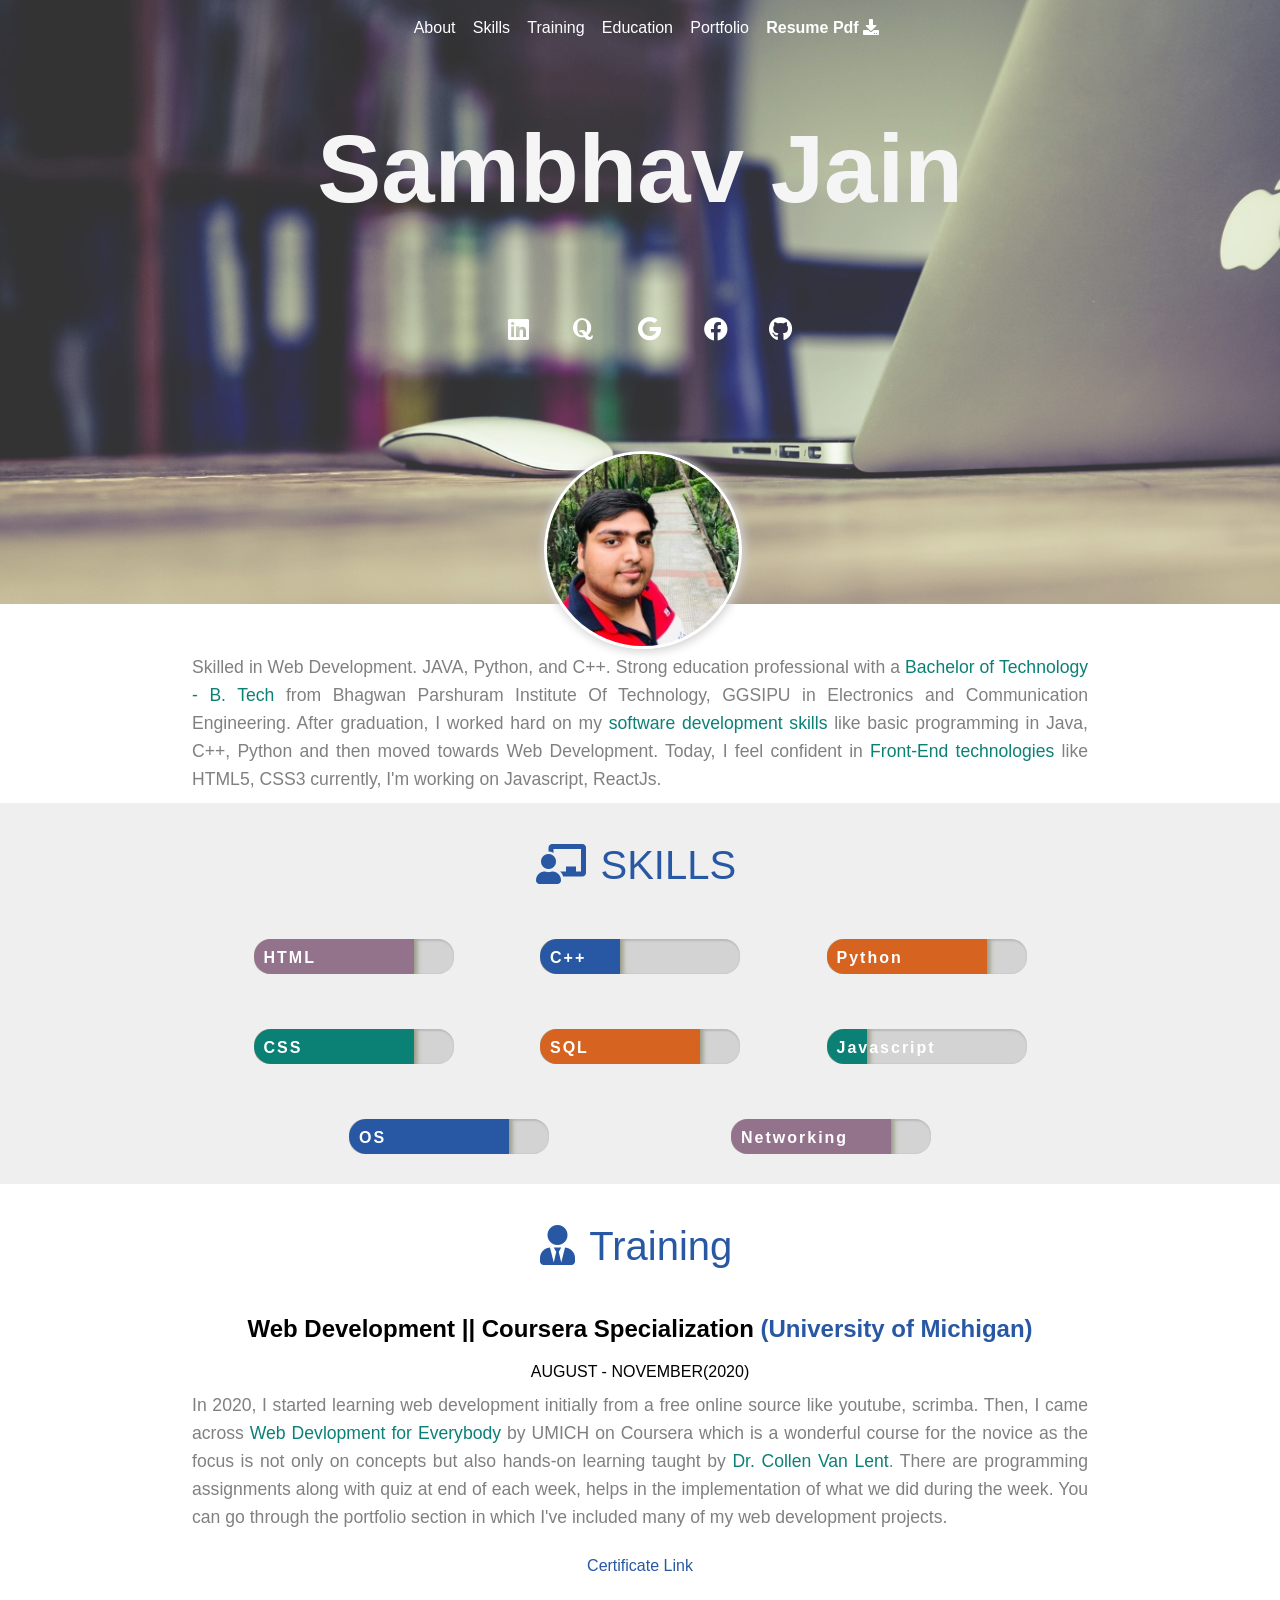
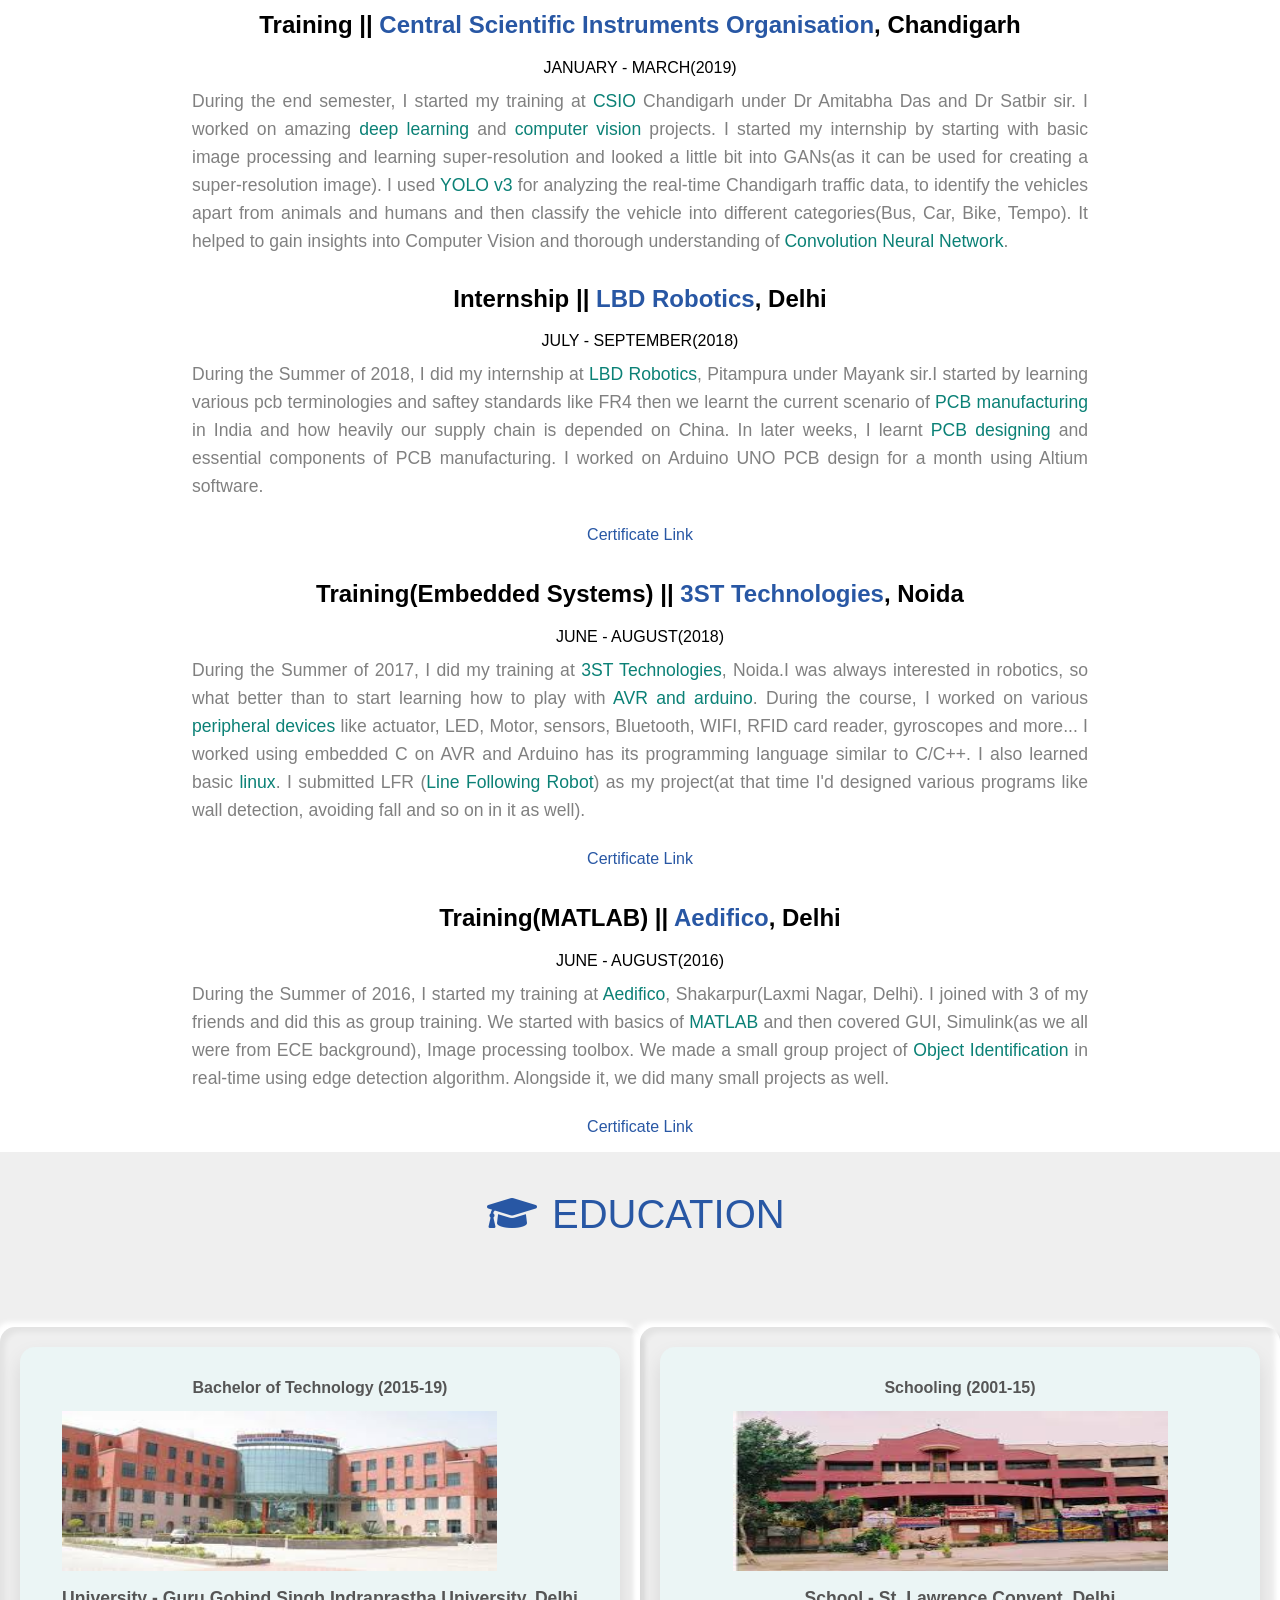
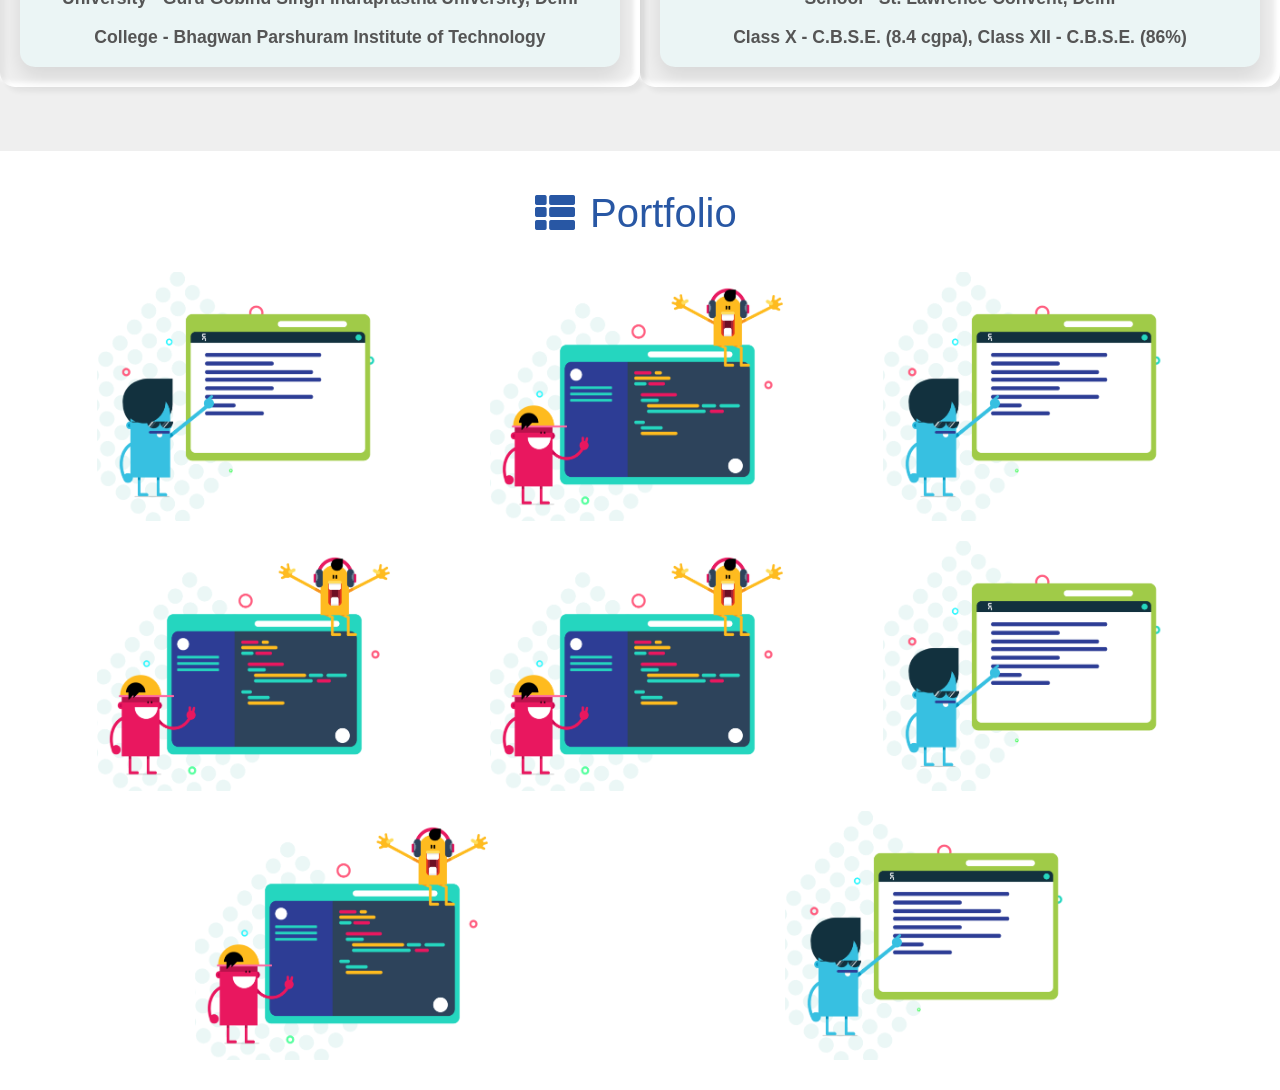
<file: index.html>
<!DOCTYPE HTML>
<HTML lang="en">
<head>
    <meta charset="UTF-8">
    <meta name="viewport" content="width=device-width, initial-scale=1.0">
    <title>Sambhav Jain</title>
    <link rel ="icon" type="image/jpg" href="assets/images/Sambhav.jpg">
    <link rel="stylesheet" href="assets/css/all.css">
    <link rel ="stylesheet" href="assets/css/resume.css">
    </head>
<body>
    <header id = "page_header">
        <nav>
            <ul class="horizontal-list">
                <!-- <li><a href = "#">Home</a></li> -->
                <li><a href = "#about">About</a></li>
                <li><a href = "#skills">Skills</a></li>
                <li><a href = "#training">Training</a></li>
                <li><a href = "#education">Education</a></li>
                <li><a href = "#portfolio">Portfolio</a></li>
                <li id = "download"><a href="assets/pdf/Sambhav_Jain(Resume).pdf" download title="Click to download the PDF">Resume Pdf <i class="fas fa-download"></i></a></li>
                <!-- <li><a href = "#contact">Contact</a></li> -->
            </ul>
        </nav>
        <div id = "name-social">
            <div id="name"><h1>Sambhav Jain</h1></div>
            <div>
                <ul class="horizontal-list social">
                    <li>
                        <a href ="https://www.linkedin.com/in/sambhav-jain-634559119/" target="_blank">
                            <i class="fab fa-linkedin"></i>
                        </a>
                    </li>
                    <li>
                        <a href ="https://www.quora.com/profile/Sam-Jain-29" target="_blank">
                            <i class="fab fa-quora"></i>
                        </a>
                    </li>
                    <li>
                        <a href ="mailto:samjain2824@gmail.com">
                            <i class="fab fa-google"></i>
                        </a>
                    </li>
                    <li>
                        <a href ="https://www.facebook.com/samjain2017/" target="_blank">
                            <i class="fab fa-facebook"></i>
                        </a>
                    </li>
                    <li>
                        <a href ="https://github.com/Sambhav-Jain" target="_blank">
                            <i class="fab fa-github"></i>
                        </a>
                    </li>
                </ul>
            </div>
        </div>
    </header>
    <main>
        <section id ="about">
            <div><img src ='assets/images/Sambhav.jpg' alt = "Sambhav"></div>
            <p>
                Skilled in Web Development. JAVA, Python, and C++. Strong education professional with a <span class = "highlight">Bachelor of Technology - B. Tech</span> from Bhagwan Parshuram Institute Of Technology, GGSIPU in Electronics and Communication Engineering. After graduation, I worked hard on my <span class = "highlight">software development skills</span> like basic programming in Java, C++, Python and then moved towards Web Development. Today, I feel confident in <span class = "highlight">Front-End technologies</span> like HTML5, CSS3 currently, I'm working on Javascript, ReactJs.
            </p>
        </section>


        <section id = "skills">
            <h1 class = "section-heading">
                <span><i class="fas fa-chalkboard-teacher"></i></span> 
                <span>SKILLS</span>
            </h1>
            <div id ="skill-display">
                <div class= "skill-progress">
                    <div class="eighty-percent mb-light-purple">
                        <div class="skill-name">
                            <span> HTML </span>
                        </div>
                    </div>
                </div>
                <div class= "skill-progress">
                    <div class="forty-percent mb-blue">
                        <div class="skill-name">
                            <span> C++ </span>
                        </div>
                    </div>
                </div>
            
                <div class= "skill-progress">
                    <div class="eighty-percent mb-orange">
                        <div class="skill-name">
                            <span> Python </span>
                        </div>
                    </div>
                </div>
            
                <div class= "skill-progress">
                    <div class="eighty-percent mb-teal">
                        <div class="skill-name">
                            <span> CSS </span>
                        </div>
                    </div>
                </div>
            
               
                <div class= "skill-progress">
                    <div class="eighty-percent mb-orange">
                        <div class="skill-name">
                            <span> SQL </span>
                        </div>
                    </div>
                </div>
             
                 <div class= "skill-progress">
                    <div class="twenty-percent mb-teal">
                        <div class="skill-name">
                            <span> Javascript </span>
                        </div>
                    </div>
                </div>
            
                <div class="skill-progress">
                    <div class="eighty-percent mb-blue">
                        <div class="skill-name">
                            <span> OS</span>
                        </div>
                    </div>
                </div>
                <div class="skill-progress">
                    <div class="eighty-percent mb-light-purple">
                        <div class="skill-name">
                            <span> Networking </span>
                        </div>
                    </div>
                </div>
            </div>
        </section>


        <section id = "training">
            <h1 class = "section-heading">
                <span><i class="fas fa-user-tie"></i></span> 
                <span>Training</span>
            </h1>

            <h2>Web Development  <span class="detail"> || Coursera Specialization <a target = "_blank" href="https://umich.edu/">(University of  Michigan)</a>  </span> </h2>
            <span>AUGUST - NOVEMBER(2020)</span>
            <p class = "details">
                In 2020, I started learning web development initially from a free online source like youtube, scrimba. Then, I came across <span class = "highlight">Web Devlopment for Everybody</span> by UMICH on Coursera which is a wonderful course for the novice as the focus is not only on concepts but also hands-on learning taught by <span class = "highlight">Dr. Collen Van Lent</span>. There are programming assignments along with quiz at end of each week, helps in the implementation of what we did during the week. You can go through the portfolio section in which I've included many of my web development projects.
            </p>
            <p>
                <a target = "_blank" href="https://www.coursera.org/account/accomplishments/certificate/HAKWAWQAQDEB">Certificate Link</a>
            </p>

            <h2>Training <span class="detail"> || <a target = "_blank" href = "https://www.csio.res.in/">Central Scientific Instruments Organisation</a>, Chandigarh </span> </h2>
            <span>JANUARY - MARCH(2019)</span>
            <p class = "details">
                During the end semester, I started my training at <span class = "highlight">CSIO</span> Chandigarh under Dr Amitabha Das and Dr Satbir sir. I worked on amazing <span class = "highlight">deep learning</span> and <span class = "highlight">computer vision</span> projects.  I started my internship by starting with basic image processing and learning super-resolution and looked a little bit into GANs(as it can be used for creating a super-resolution image). I used <span class = "highlight">YOLO v3</span> for analyzing the real-time Chandigarh traffic data, to identify the vehicles apart from animals and humans and then classify the vehicle into different categories(Bus, Car, Bike, Tempo). It helped to gain insights into Computer Vision and thorough understanding of <span class = "highlight">Convolution Neural Network</span>. 
            </p>

            <h2>Internship <span class="detail"> || <a target = "_blank" href="http://www.lbdrobotics.com/">LBD Robotics</a>, Delhi </span> </h2>
            <span>JULY - SEPTEMBER(2018)</span>
            <p class = "details">
                During the Summer of 2018, I did my internship at <span class = "highlight">LBD Robotics</span>, Pitampura under Mayank sir.I
                started by learning various pcb terminologies and saftey standards like FR4 then we learnt the current scenario of <span class = "highlight">PCB manufacturing</span> in India and how heavily our supply chain is depended on China. In later weeks, I learnt <span class = "highlight">PCB designing</span> and essential components of PCB manufacturing. I worked on Arduino UNO PCB design for a month using Altium software.
            </p>
            <p><a target = "_blank" href="https://sambhav-jain.github.io/Certificates/lbdrobotics-inter-certificate.jpg">Certificate Link</a></p>

            <h2>Training(Embedded Systems) <span class="detail"> || <a target = "_blank" href="http://3sttechnologies.com/">3ST Technologies</a>, Noida </span> </h2>
            <span>JUNE - AUGUST(2018)</span>
            <p class = "details">
                During the Summer of 2017, I did my training at <span class = "highlight">3ST Technologies</span>, Noida.I was always interested in robotics, so what better than to start learning how to play with <span class = "highlight">AVR and arduino</span>. During the course, I worked on various <span class = "highlight">peripheral devices</span> like actuator, LED, Motor, sensors, Bluetooth, WIFI, RFID card reader, gyroscopes and more... I worked using embedded C on AVR and Arduino has its programming language similar to C/C++. I also learned basic <span class = "highlight">linux</span>. I submitted LFR  (<span class = "highlight">Line Following Robot</span>) as my project(at that time I'd designed various programs like wall detection, avoiding fall and so on in it as well).
            </p>
            <p><a target = "_blank" href="https://sambhav-jain.github.io/Certificates/3STTechnologies-training-certificate.jpg">Certificate Link</a></p>

            <h2>Training(MATLAB) <span class="detail"> || <a target = "_blank" href="https://www.aedificogroup.com/">Aedifico</a>, Delhi </span> </h2>
            <span>JUNE - AUGUST(2016)</span>
            <p class = "details">
                During the Summer of 2016, I started my training at <span class = "highlight">Aedifico</span>, Shakarpur(Laxmi Nagar, Delhi). I joined with 3 of my friends and did this as group training. We started with basics of <span class = "highlight">MATLAB</span> and then covered GUI, Simulink(as we all were from ECE background), Image processing toolbox. We made a small group project of <span class = "highlight">Object Identification</span> in real-time using edge detection algorithm. Alongside it, we did many small projects as well.  
            </p>
            <p>
                <a target = "_blank" href="https://sambhav-jain.github.io/Certificates/aedifico-training-certificate.jpg">Certificate Link</a>
            </p>
            
        </section>


        <section id ="education">
            <h1 class = "section-heading">
                <span><i class="fas fa-graduation-cap"></i></span> 
                <span>EDUCATION</span>
            </h1>
            <div class="container">
                <div class = "card">
                    <div class = "box">
                        <div class = "content">
                            <h2 class = "title">Bachelor of Technology (2015-19)</h2>
                            <div id = "slider-frame">
                                <div id = "slider-images">
                                    <div class = "img-container">
                                        <img class = "card-img" src = "assets/images/GGSIPU.jpg" alt = "GGSIPU" title="Guru Gobind Singh Indraprastha University, Delhi">
                                    </div>
                                    <div class = "img-container">
                                        <img class = "card-img detail" src = "assets/images/bpit.jpg" alt = "BPIT" title="Bhagwan Parshuram Institute of Technology, Rohini">
                                    </div>
                                </div>
                            </div>
                            <h3 class ="footer"><span>University - </span>Guru Gobind Singh Indraprastha University, Delhi</h3>
                            <h3 class = "footer detail"><span class>College - </span>Bhagwan Parshuram Institute of Technology</h3>
                        </div>
                    </div>
                </div>
                <div class = "card">
                    <div class = "box">
                        <div class = content>
                            <h2 class = "title">Schooling (2001-15)</h2>
                            <div id = "slider-frame">
                                    <div class = "img-container">
                                        <img class = "card-img" src = "assets/images/school.jpg" alt = "School" title="St. Lawrence Convent, Delhi">
                                    </div>
                            </div>
                            <h3 class = "footer"><span>School - </span>St. Lawrence Convent, Delhi</h3>
                            <h3 class ="footer detail">
                                <span>Class X - </span>C.B.S.E. (8.4 cgpa), 
                                <span>Class XII - </span>C.B.S.E. (86%)
                            </h3>
                        </div>
                    </div>
                </div>
            </div>
        </section>


        <section id ="portfolio">
            <h1 class="section-heading mb75px">
                <span>
                    <i class="fas fa-th-list"></i>
                </span>
                <span> Portfolio </span>
            </h1>

            <div id="portfolio-container">

                <div class="portfolio-image-container">
                    <img src = "assets/images/p1.png" alt = "Project">
                    <div class="portfolio-details">
                        <h2 class = "project-name"> Blog Page </h2>
                        <p class = "project-detail">
                            This is a basic project using HTML and CSS to make blog page<span class="detail"> which has various sections like articles, author details, sidelinks, comment section.</span>
                        </p>
                        <a href = "" >Project</a>
                    </div>
                </div>
                
                <div class="portfolio-image-container">
                    <img src = "assets/images/p2.png" alt = "Project">
                    <div class="portfolio-details">
                        <h2 class = "project-name"> Trello </h2>
                        <p class = "project-detail">
                            This is a basic project using HTML and CSS to make Trello dashboard look alike.<span class="detail"> It has made full use of the flexbox (CSS) properties. It not only reflects the HTML skills but also CSS skills.</span>
                        </p>
                        <a href = "https://sambhav-jain.github.io/Trello/" target="_blank">Project</a>
                    </div>
                </div>

                <div class="portfolio-image-container">
                    <img src = "assets/images/p1.png" alt = "Project">
                    <div class="portfolio-details">
                        <h2 class = "project-name"> Google Search </h2>
                        <p class = "project-detail">
                            This is a clone of google search page made using CSS and HTML.<span class="detail"> It looks and works almost like google search page.</span>
                        </p>
                        <a href = "" target="_blank" >Project</a>
                    </div>
                </div>
                
                <div class="portfolio-image-container">
                    <img src = "assets/images/p2.png" alt = "Project">
                    <div class="portfolio-details">
                        <h2 class = "project-name"> Music Player </h2>
                        <p class = "project-detail">
                            This is an intermediate level project that uses all the CSS and HTML concepts. <span class="detail">I have even added click even without using javascript by toggling two div. Not Responsive in nature.</span>
                        </p>
                        <a href = "https://sambhav-jain.github.io/Asian-Music/" target="_blank" >Project</a>
                    </div>
                </div>

                <div class="portfolio-image-container">
                    <img src = "assets/images/p2.png" alt = "Project">
                    <div class="portfolio-details">
                        <h2 class = "project-name"> Restaurant </h2>
                        <p class = "project-detail">
                            This is my first Bootstrap fully functional website which is responsive in nature. <span class="detail">It makes use of almost all bootstrap components and utilities.</span>
                        </p>
                        <a href = "https://sambhav-jain.github.io/Delizioso-Ristorante/" target="_blank" >Project</a>
                    </div>
                </div>

                <div class="portfolio-image-container">
                    <img src = "assets/images/p1.png" alt = "Project">
                    <div class="portfolio-details">
                        <h2 class = "project-name"> Meme Generator</h2>
                        <p class = "project-detail">
                            <span class="detail">This project has been made using React Js.</span> I have used imgflip API to select a image randoml meme image on which you can add top and bottom text.<span class="detail"> Best viewed on pc/laptop.</span>
                        </p>
                        <a href = "http://fast-spoon.surge.sh/" target="_blank" >Project</a>
                    </div>
                </div>
                
                <div class="portfolio-image-container">
                    <img src = "assets/images/p2.png" alt = "Project">
                    <div class="portfolio-details">
                        <h2 class = "project-name"> Dynamic Forms </h2>
                        <p class = "project-detail">
                            <span class="detail">This project has been made using React Js.</span> It is a dynamic form which extracts JSON data from RESTcountries API based on conditional rendering.
                        </p>
                        <a href = "http://evasive-letter.surge.sh/" target="_blank" >Project</a>
                    </div>
                </div>
                
                <div class="portfolio-image-container">
                    <img src = "assets/images/p1.png" alt = "Project">
                    <div class="portfolio-details">
                        <h2 class = "project-name"> Shopping Cart </h2>
                        <p class = "project-detail">
                            <span class="detail">This project has been made using React Js.</span> We can increase or decrease the quantity of the items.<span class="detail"> I have also integrated firebase in this project to keep the database updated.</span>
                        </p>
                        <a href = "http://ratty-pain.surge.sh/" target="_blank" >Project</a>
                    </div>
                </div>
            </div>
        </section>


        <section id ="contact">

        </section>
    </main>
</body>
</HTML>
</file>
<file: assets/css/resume.css>
:root{
    --blue:#2857a4;
    --orange:#D6631F;    /* #ec4d1c; */
    --black:#555;
    --teal:#0b8176;
    --light-purple:#93738c;
    --white:#fff;
    --lightgray:#d3d3d3;
    --offwhite:#f3f3f3;
}
body{
    font-family:sans-serif;
    margin:0px;
}
.highlight{
    color:var(--teal);
} 
.horizontal-list, #name, #name-social, #about, .card .box .content, .portfolio-details{
    text-align:center;
}
                                      /* home section */
/* Page header */
#page_header{
    background-image:url(../images/macbook_mouse.jpg);
    background-size:cover;
    background-position:center ;
    background-attachment:fixed;
    height:65vh;
    opacity:0.8;
    padding-top:1.2rem;
}
.horizontal-list{
    list-style:none;
    padding-left:0px;
    margin:0px;
}
.horizontal-list li{
    display:inline-block;
    margin-left:1%;
}
.horizontal-list li a{
    color:var(--white);
    text-decoration:none;
}

nav li a {
    transition:color 0.5s, border-bottom 4s, ease-in-out 0.5s;
}
nav li a:hover {
    color:var(--lightgray);
    border-bottom:1px solid var(--offwhite);
}
#download a{
    transition:500ms ease-in-out;
    font-weight:700;
}
#download a:hover{
    border-bottom:none;
    color:var(--green);
    /* #0a4734; */
}
#name{
    margin:6% auto;
    color:var(--offwhite);
    font-size:3rem;
}
#social li{
    display:inline-block;
}
.social i{
    padding:1rem;
    width:1rem;
}
.social li{
    border-radius:40%;
}
.social i{
    font-size:1.5rem;
}
.social li:hover{
    box-shadow:0px 0px 15px 8px var(--offwhite);    /* #e6c4c4; */
}

                                            /* about section starts here */
section{
    width:100%;
    align-items:center; 
    display:flex;
    flex-direction:column;
}
section:nth-child(odd){
    background-color:var(--white);
}
section:nth-child(even){
    background-color:#9e9e9b29;
}

/*About Section*/
#about{
    height:auto;
    width:100%;
    position:relative;
}
#about div{
    height:12rem;
    width:12rem;
    margin-top:-17vh;
}
/*Profile image*/
#about img{
    height:100%;
    width:100%;
    border-radius:50%;
    border:3px solid var(--white);
    box-shadow:1px 1px 10px 2px #d3d3d3;
}
/*Description*/
.detail{
    display:inline;
}
.details,#about p{
    font-family:Arial,Helvetica,sans-serif;
    padding:10px;
    width:70%;
    height:100%;
    margin:auto;
    line-height:28px;
    font-weight:100;   
    font-size:1.1rem;
    text-align:justify;
    color:gray;
}
/*Section heading*/
.section-heading{
    padding:20px 10px 10px;
    font-weight:400;
    width:auto;
    margin-bottom:1rem;
}
.section-heading span{
    margin-right:0.5rem;
    font-size:2.5rem;
    display:inline-block;
    color:var(--blue);
}
.subsection-heading{
    font-size:1.8rem;
    font-weight:bold;
    color:var(--blue);
    /* #365d9b; */
}

/*Skill Section*/
#skill-display{
    width:70%;
    display:flex;
    flex-wrap:wrap;
    justify-content:space-evenly;
    min-height:30vh;
}
.skill-progress{
    border-radius:1rem;
    box-shadow:1px 1px 2px 1px #b9b9b9 inset;
    margin:25px;
    background-color:var(--lightgray);
    flex:0 1 200px;
    font-weight:700;
    letter-spacing:2px;
    height:1.4rem;
    width:100;
    height:2.2rem;
    overflow:hidden;
}
.skill-progress>div{
    border-radius:20px 0 0 20px;
     box-shadow:1px 1px 5px 2px #989882;
     /*height:inherit;*/
}
.skill-name span{
    color:var(--white);
    font-size:1rem;
    margin:10px;
    display:inline-block;
    vertical-align:middle;
}
/* Trainings */
#training a{
    color:var(--blue);
    /* #114baf; */
    text-decoration:none;
}
/* Education */
.container{
    display:flex;
    flex-direction:row;
    justify-content:space-evenly;
    flex-wrap:wrap;
    width:100%;
    height:100%;
    margin:2rem;
}
.card{
    position:relative;
    width:40rem;
    height:22.5rem;
    box-shadow:inset 5px 5px 5px rgba(0,0,0,0.05),
               inset -5px -5px 5px rgba(255,255,255,1),
               5px 5px 5px rgba(0,0,0,0.05),
               -5px -5px 5px rgba(255,255,255,1);
    border-radius:15px;
    margin:2rem auto;
}
.card .box{
    position:absolute;
    top:20px;
    left:20px;
    bottom:20px;
    right:20px;
    border-radius:15px;
    background:#ebf5f5;
    box-shadow:0 10px 20px rgba(0,0,0,0.1);
    display:flex;
    align-items:center;
    justify-content:center;
    cursor:pointer;
    transition:500ms ease-in-out;
}
.card:hover .box{
    transform:translateY(-50px);
    background:linear-gradient(45deg,#083058,#83a6df);
    /* background:linear-gradient(45deg,#c566f1,#7e5dec); */
    box-shadow:0 10px 40px rgba(0,0,0,1);
}
.card .box .content{
    padding:20px;
    /* text-align:center; */
    color:var(--black);
    overflow:hidden;
}
.card:hover .content{
    color:var(--white);
}
.title{
    font-weight:900;
 } 
h3.footer{
    font-size:1.1rem;
} 
h3.footer span{
    font-weight:900;
}
#slider-frame{
    display:block;
    overflow:hidden;
    width:34vw;
    height:10rem;
}
#slider-images{
    width:68vw;
    height:100%;
    margin:0;
    margin-left:-34vw;
    position:relative;
    animation:slide_animation 15s infinite alternate;
    animation-play-state:running;
}
.img-container{
    height:100%;
    width:34vw;
    position:relative;
    float:left;
}
.img-container img{
    width:34vw;
    height:100%;
}
@keyframes slide_animation{
    0%   {left:34vw;}
    50% {left:0vw;}
    100% {left:34vw;}
}
                                                        /*Portfolio Section*/
#portfolio-container {
    box-sizing:border-box;
    display:flex;
    flex-wrap:wrap;
    padding:0 50px;
    margin-bottom:20px;
    justify-content:space-around;
    cursor:pointer;
}

.portfolio-image-container {
    max-width:300px;
    overflow:hidden;
    margin:10px;
    background-size:cover;
    background-repeat:no-repeat;
    position:relative;
}

.portfolio-image-container img {
    width:100%;
    height:100%;
}

.portfolio-details {
    transition:all 0.5s ease-in-out;
    position:absolute;
    top:0;
    left:0;
    height:100%;
    color:transparent;
    letter-spacing:1px;
    padding:10px;
}
.portfolio-details p{
    text-align:justify;
}
.portfolio-details a{
    text-decoration:none;
    color:transparent;
    border-radius:10px;
    padding:10px;
    border:2px solid transparent;
    background-color:transparent;
}
.portfolio-image-container:hover {
    box-shadow:0 0 20px var(--blue);/* #74ADC8; */
}

.portfolio-image-container:hover .portfolio-details h2{
    color:var(--orange);
}
.portfolio-image-container:hover .portfolio-details{
    background-color:#000000b4;
    color:var(--white);
}
.portfolio-image-container:hover .portfolio-details a{
    color:var(--white);
    letter-spacing:2px;
    background-color:#000;
    transition:ease-in-out 500ms;
}
.portfolio-image-container:hover .portfolio-details a:hover{
    background-color:var(--orange);
}
/*common color class*/
.mb-blue{
    background-color:var(--blue);
}
.mb-orange {
    background-color:var(--orange);
}

.mb-teal {
    background-color:var(--teal);
}

.mb-light-purple {
    background-color:var(--light-purple);
}

/*Percentage class*/
.twenty-percent{
    width:20%;
    height:inherit;
}
.forty-percent{
    width:40%;
    height:inherit;
}
.sixty-percent{
    width:60%;
    height:inherit;
}
.eighty-percent{
    width:80%;
    height:inherit;
}
.hundred-percent{
    width:100%;
    height:inherit;
}
#education p{
    margin-top:0;
    font-weight:700;
    color:var(--black);
}
                                                /* Responsiveness */
/* Extra small devices (phones, 600px and down) */
@media only screen and (max-width:600px) {
    .detail{
        display:none;
    }
    #slider-images{
        animation:none;
    }
    .horizontal-list li{
        margin-left:0.5%;
    }
    .horizontal-list li a{
        font-size:0.8rem;
    }
    #name{
        margin:10% auto;
        font-size:1em;
    }
}

/* Small devices (portrait tablets and large phones, 600px and up) */
@media only screen and (min-width:600px) {
    .detail{
        display:none;
    }
    .horizontal-list li{
        margin-left:1%;
    }
    .horizontal-list li a{
        font-size:1rem;
    }
    .title{
        font-size:1rem;
    }
}

/* Medium devices (landscape tablets, 768px and up) */
@media only screen and (min-width:768px) {
    .detail{
        display:inline;
    }
    .title{
        font-size:1rem;
    }
    
}

/* Large devices (laptops/desktops, 992px and up) */
@media only screen and (min-width:992px) {
}
@media only screen and (min-width:1200px) {
    
}
</file>
